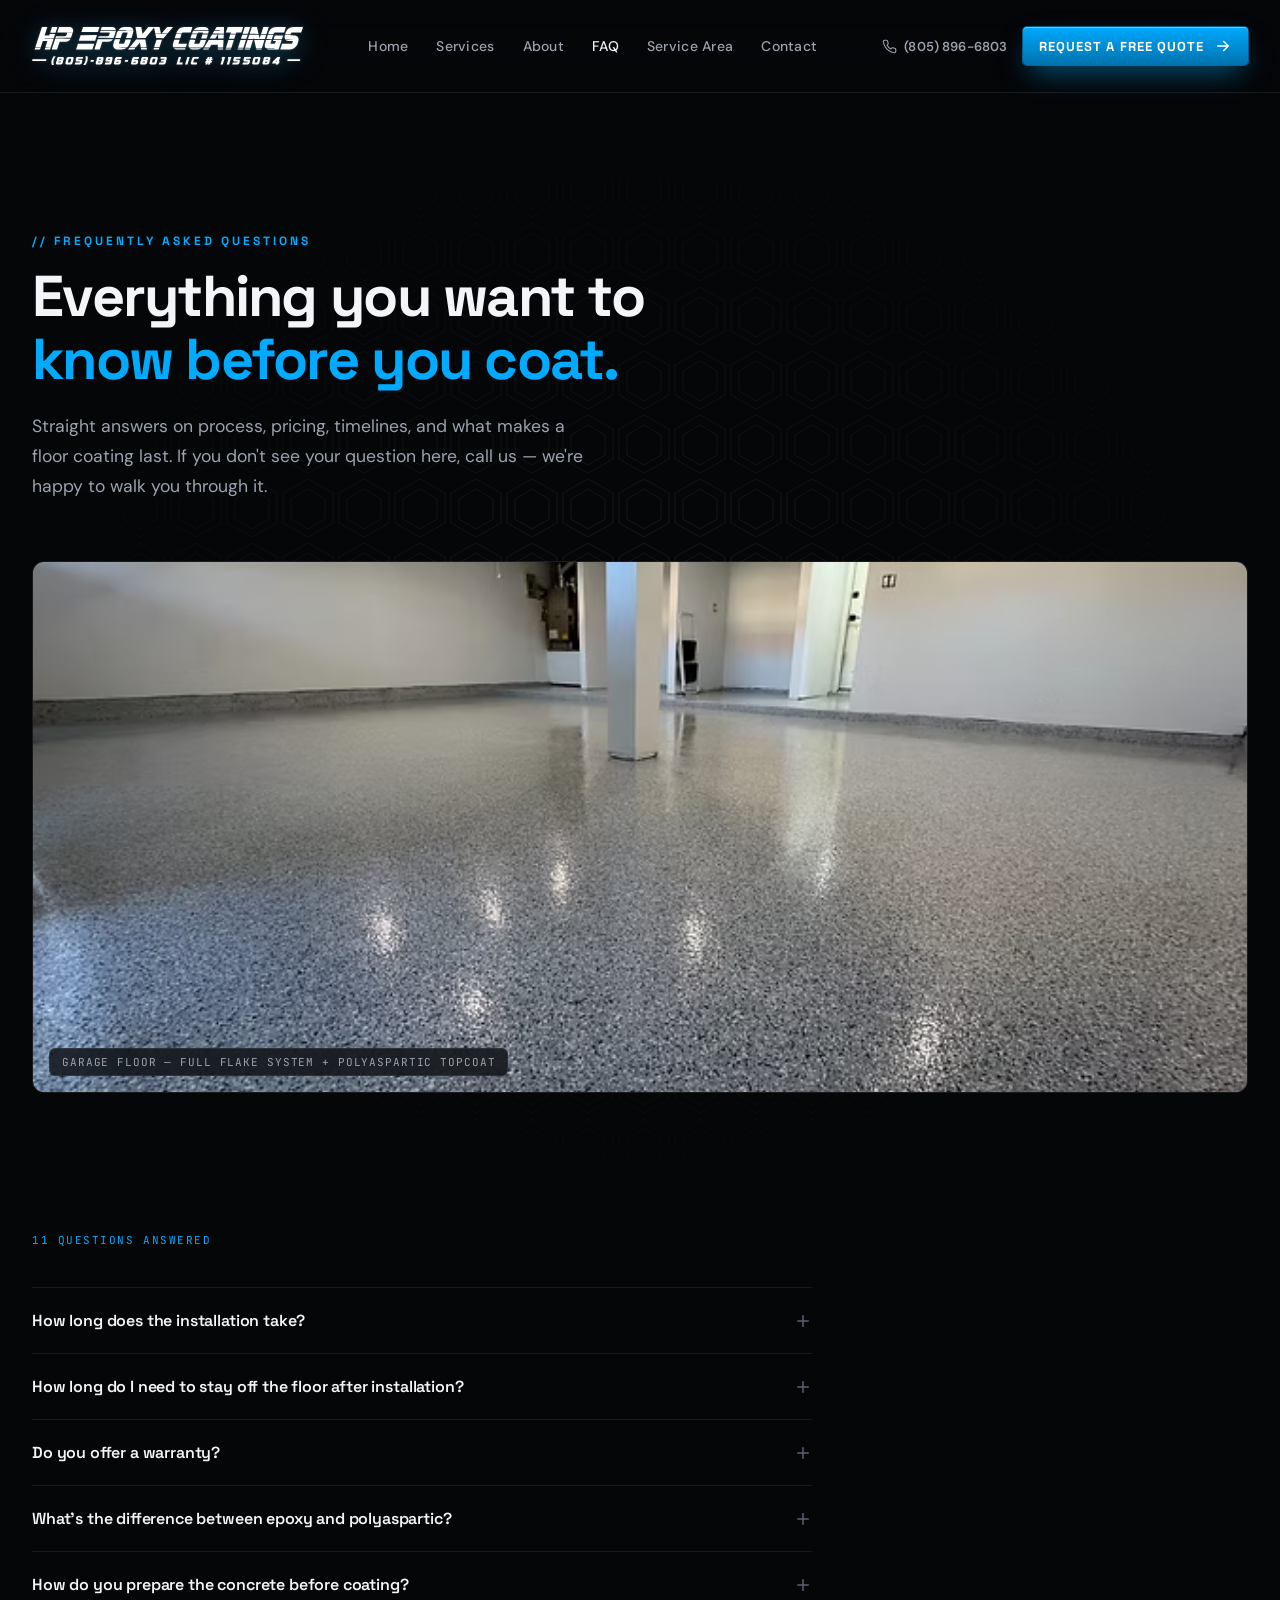
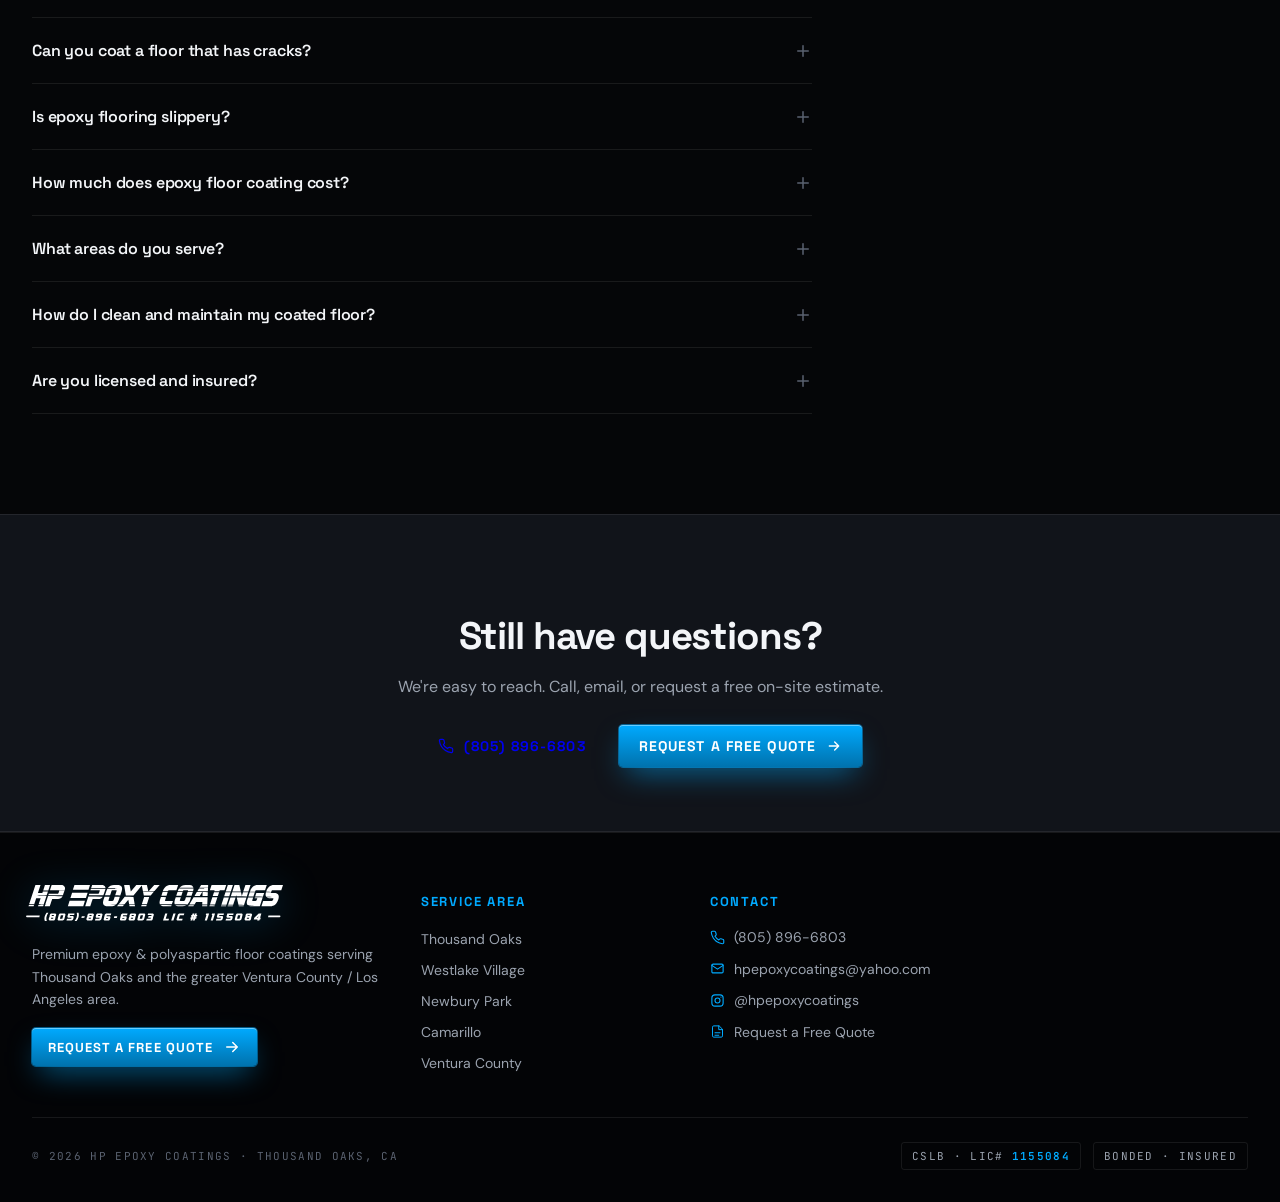
<file: faq.html>
<!DOCTYPE html>
<html lang="en">
<head>
  <meta charset="UTF-8">
  <meta name="viewport" content="width=device-width, initial-scale=1.0">
  <link rel="icon" type="image/png" href="assets/favicon.png">
  <title>FAQ | HP Epoxy Coatings — Thousand Oaks, CA</title>
  <meta name="description" content="Answers to the most common questions about epoxy floor coatings — process, cost, timeline, warranty, and more. Serving Thousand Oaks and Ventura County.">
  <link rel="preconnect" href="https://fonts.googleapis.com">
  <link rel="preconnect" href="https://fonts.gstatic.com" crossorigin>
  <link href="https://fonts.googleapis.com/css2?family=Space+Grotesk:wght@400;500;600;700&family=DM+Sans:opsz,wght@9..40,400;9..40,500;9..40,600;9..40,700&family=JetBrains+Mono:wght@400;500;600&display=swap" rel="stylesheet">
  <link rel="stylesheet" href="style.css">

  <script type="application/ld+json">
  {
    "@context": "https://schema.org",
    "@type": "FAQPage",
    "mainEntity": [
      {
        "@type": "Question",
        "name": "How long does the installation take?",
        "acceptedAnswer": {
          "@type": "Answer",
          "text": "Most residential garage floors are completed in one day. We grind the concrete, apply the base coat and broadcast the flake system, then finish with a polyaspartic topcoat — all in a single visit. Larger commercial floors or multi-car garages may require two days."
        }
      },
      {
        "@type": "Question",
        "name": "How long do I need to stay off the floor after installation?",
        "acceptedAnswer": {
          "@type": "Answer",
          "text": "From grind to fully cured is 4 days. We handle the install and coating process across that window, and by day 4 the floor is ready for foot traffic, vehicles, and normal use."
        }
      },
      {
        "@type": "Question",
        "name": "Do you offer a warranty?",
        "acceptedAnswer": {
          "@type": "Answer",
          "text": "Yes — every HP Epoxy Coatings installation comes with a 5-year written warranty covering peeling, delamination, and defects in materials or workmanship under normal use conditions."
        }
      },
      {
        "@type": "Question",
        "name": "What is the difference between epoxy and polyaspartic?",
        "acceptedAnswer": {
          "@type": "Answer",
          "text": "Epoxy is the foundation layer — it bonds tightly to the concrete and provides a hard, chemical-resistant base. Polyaspartic is a topcoat applied over the epoxy that adds UV stability (won't yellow in sunlight), scratch resistance, and a glossy finish. We use both: epoxy for strength, polyaspartic to protect it long-term."
        }
      },
      {
        "@type": "Question",
        "name": "How do you prepare the concrete before coating?",
        "acceptedAnswer": {
          "@type": "Answer",
          "text": "We use diamond grinding to mechanically profile the concrete surface. This opens up the pores, removes any existing sealers or contaminants, and creates the mechanical bond needed for a coating that won't peel. Proper prep is the most critical step — it's what separates a professional install from a DIY kit that fails in two years."
        }
      },
      {
        "@type": "Question",
        "name": "Can you coat a floor that has cracks?",
        "acceptedAnswer": {
          "@type": "Answer",
          "text": "Yes. Minor cracks and spalling are patched and filled as part of our prep process. Structural cracks — those that are actively moving or growing — require evaluation, but most cosmetic cracks in typical garage floors are fully treatable."
        }
      },
      {
        "@type": "Question",
        "name": "Is epoxy flooring slippery?",
        "acceptedAnswer": {
          "@type": "Answer",
          "text": "A broadcast flake system is not slippery — the texture of the flakes provides natural grip. We can also add an anti-slip aggregate to any finish. A freshly waxed bare epoxy surface can be slick when wet, which is why we always recommend a flake or chip system for garages, shops, and outdoor spaces."
        }
      },
      {
        "@type": "Question",
        "name": "How much does epoxy floor coating cost?",
        "acceptedAnswer": {
          "@type": "Answer",
          "text": "Pricing depends on the floor size, condition, and system chosen. We provide free on-site estimates so there are no surprises. Call (805) 896-6803 or submit the quote form on our website to get a number specific to your project."
        }
      },
      {
        "@type": "Question",
        "name": "What areas do you serve?",
        "acceptedAnswer": {
          "@type": "Answer",
          "text": "We serve Thousand Oaks, Westlake Village, Newbury Park, Camarillo, Ventura, and the greater Ventura County and western Los Angeles area. Not sure if we cover your city? Give us a call and we'll let you know."
        }
      },
      {
        "@type": "Question",
        "name": "How do I clean and maintain my coated floor?",
        "acceptedAnswer": {
          "@type": "Answer",
          "text": "Epoxy and polyaspartic coatings are very low maintenance. Sweep or blow out dust and debris regularly. For deeper cleaning, a mop with warm water and a mild pH-neutral cleaner is all you need. Avoid harsh acids, bleach, or abrasive scrubbers. The coating is resistant to oil, gas, brake fluid, and most household chemicals."
        }
      },
      {
        "@type": "Question",
        "name": "Are you licensed and insured?",
        "acceptedAnswer": {
          "@type": "Answer",
          "text": "Yes. HP Epoxy Coatings is a licensed California contractor (CSLB #1155084), fully bonded and insured. You can verify our license at the California State License Board website."
        }
      }
    ]
  }
  </script>

  <style>
    /* ── FAQ page-specific styles ─────────────────────────────────── */
    .faq-hero {
      padding: 140px 0 80px;
      position: relative;
      overflow: hidden;
    }
    .faq-hero .hex-bg {
      opacity: .4;
    }
    .faq-hero-inner {
      position: relative;
      z-index: 1;
      max-width: 680px;
    }
    .faq-hero h1 {
      font-family: var(--font-display);
      font-size: clamp(2.2rem, 5vw, 3.6rem);
      font-weight: 700;
      letter-spacing: var(--display-tracking);
      line-height: 1.1;
      margin: 16px 0 20px;
    }
    .faq-hero h1 .x { color: var(--accent); }
    .faq-hero p {
      font-size: 1.1rem;
      color: var(--text-dim);
      line-height: 1.7;
      max-width: 560px;
    }

    /* ── Image feature ──────────────────────────────────────────── */
    .faq-img-wrap {
      width: 100%;
      border-radius: 12px;
      overflow: hidden;
      margin: 60px 0;
      position: relative;
      aspect-ratio: 16 / 7;
      border: 1px solid var(--line);
    }
    .faq-img-wrap img {
      width: 100%;
      height: 100%;
      object-fit: cover;
      display: block;
    }
    .faq-img-caption {
      position: absolute;
      bottom: 16px;
      left: 16px;
      background: rgba(5,6,8,.75);
      backdrop-filter: blur(8px);
      border: 1px solid var(--line);
      border-radius: 6px;
      padding: 6px 12px;
      font-family: var(--font-mono);
      font-size: 11px;
      letter-spacing: .08em;
      text-transform: uppercase;
      color: var(--text-dim);
    }

    /* ── FAQ accordion ──────────────────────────────────────────── */
    .faq-section {
      padding: 0 0 100px;
    }
    .faq-section .section-label {
      font-family: var(--font-mono);
      font-size: 11px;
      letter-spacing: .14em;
      text-transform: uppercase;
      color: var(--accent);
      margin-bottom: 40px;
    }
    .faq-list {
      max-width: 780px;
    }
    .faq-item {
      border-bottom: 1px solid var(--line);
    }
    .faq-item:first-child {
      border-top: 1px solid var(--line);
    }
    .faq-q {
      width: 100%;
      background: none;
      border: none;
      padding: 22px 0;
      display: flex;
      align-items: center;
      justify-content: space-between;
      gap: 20px;
      cursor: pointer;
      text-align: left;
      color: var(--text);
      font-family: var(--font-display);
      font-size: 1rem;
      font-weight: 600;
      letter-spacing: -.01em;
      transition: color .2s;
    }
    .faq-q:hover { color: var(--accent); }
    .faq-q svg {
      flex-shrink: 0;
      width: 18px;
      height: 18px;
      stroke: var(--text-faint);
      transition: transform .3s ease, stroke .2s;
    }
    .faq-item.open .faq-q svg {
      transform: rotate(45deg);
      stroke: var(--accent);
    }
    .faq-a {
      display: grid;
      grid-template-rows: 0fr;
      transition: grid-template-rows .3s ease;
    }
    .faq-item.open .faq-a {
      grid-template-rows: 1fr;
    }
    .faq-a-inner {
      overflow: hidden;
    }
    .faq-a-inner p {
      padding-bottom: 22px;
      color: var(--text-dim);
      font-size: .97rem;
      line-height: 1.75;
      max-width: 680px;
    }

    /* ── Bottom CTA strip ───────────────────────────────────────── */
    .faq-cta {
      background: var(--bg-2);
      border-top: 1px solid var(--line);
      border-bottom: 1px solid var(--line);
      padding: 64px 0;
      text-align: center;
    }
    .faq-cta h2 {
      font-family: var(--font-display);
      font-size: clamp(1.6rem, 3.5vw, 2.4rem);
      font-weight: 700;
      letter-spacing: var(--display-tracking);
      margin-bottom: 12px;
    }
    .faq-cta p {
      color: var(--text-dim);
      font-size: 1rem;
      margin-bottom: 28px;
    }
    .faq-cta .cta-row {
      display: flex;
      justify-content: center;
      gap: 12px;
      flex-wrap: wrap;
    }
  </style>
</head>
<body>

<!-- ── Nav ────────────────────────────────────────────────────────── -->
<nav class="nav" id="main-nav">
  <div class="wrap nav-inner">
    <a href="index.html" class="nav-logo">
      <img src="assets/logo-wordmark.svg" alt="HP Epoxy Coatings">
    </a>
    <div class="nav-links">
      <a href="index.html">Home</a>
      <a href="index.html#services">Services</a>
      <a href="index.html#why">About</a>
      <a href="faq.html" class="active">FAQ</a>
      <a href="index.html#area">Service Area</a>
      <a href="index.html#contact">Contact</a>
    </div>
    <div class="nav-cta">
      <a href="tel:8058966803" class="nav-phone-link">
        <svg viewBox="0 0 24 24" fill="none" stroke="currentColor" stroke-width="1.8" stroke-linecap="round" stroke-linejoin="round"><path d="M22 16.9v3a2 2 0 0 1-2.2 2 19.9 19.9 0 0 1-8.6-3.1 19.5 19.5 0 0 1-6-6 19.9 19.9 0 0 1-3.1-8.7A2 2 0 0 1 4.1 2h3a2 2 0 0 1 2 1.7 12.8 12.8 0 0 0 .7 2.8 2 2 0 0 1-.5 2.1L8.1 9.9a16 16 0 0 0 6 6l1.3-1.3a2 2 0 0 1 2.1-.5c.9.3 1.8.5 2.8.7a2 2 0 0 1 1.7 2.1z"/></svg>
        <span>(805) 896-6803</span>
      </a>
      <a href="index.html#quote" class="btn btn-primary nav-desktop-cta" style="padding:10px 16px;font-size:13px;">
        Request a Free Quote
        <svg viewBox="0 0 24 24" fill="none" stroke="currentColor" stroke-width="2" stroke-linecap="round" stroke-linejoin="round"><path d="M5 12h14M13 6l6 6-6 6"/></svg>
      </a>
      <button class="nav-hamburger" id="nav-hamburger" aria-label="Toggle menu" aria-expanded="false">
        <span></span><span></span><span></span>
      </button>
    </div>
  </div>
  <div class="nav-mobile-menu" id="nav-mobile-menu">
    <div class="wrap nmm-inner">
      <a href="index.html" class="nmm-link">Home</a>
      <a href="index.html#services" class="nmm-link">Services</a>
      <a href="index.html#why" class="nmm-link">About</a>
      <a href="faq.html" class="nmm-link active">FAQ</a>
      <a href="index.html#area" class="nmm-link">Service Area</a>
      <a href="index.html#contact" class="nmm-link">Contact</a>
      <a href="index.html#quote" class="btn btn-primary nmm-cta">
        Request a Free Quote
        <svg viewBox="0 0 24 24" fill="none" stroke="currentColor" stroke-width="2" stroke-linecap="round" stroke-linejoin="round"><path d="M5 12h14M13 6l6 6-6 6"/></svg>
      </a>
    </div>
  </div>
</nav>

<!-- ── FAQ Hero ────────────────────────────────────────────────────── -->
<section class="faq-hero">
  <div class="hex-bg" aria-hidden="true"></div>
  <div class="wrap">
    <div class="faq-hero-inner">
      <div class="eyebrow">// Frequently asked questions</div>
      <h1>Everything you want to<br><span class="x">know before you coat.</span></h1>
      <p>Straight answers on process, pricing, timelines, and what makes a floor coating last. If you don't see your question here, call us — we're happy to walk you through it.</p>
    </div>

    <div class="faq-img-wrap">
      <img src="assets/project-garage.avif" alt="Completed flake epoxy garage floor — Thousand Oaks, CA" loading="lazy">
      <span class="faq-img-caption">Garage floor &mdash; full flake system + polyaspartic topcoat</span>
    </div>
  </div>
</section>

<!-- ── FAQ Accordion ───────────────────────────────────────────────── -->
<section class="faq-section">
  <div class="wrap">
    <div class="section-label">11 questions answered</div>
    <div class="faq-list" id="faq-list">

      <div class="faq-item">
        <button class="faq-q" aria-expanded="false">
          How long does the installation take?
          <svg viewBox="0 0 24 24" fill="none" stroke="currentColor" stroke-width="2" stroke-linecap="round" stroke-linejoin="round"><path d="M12 5v14M5 12h14"/></svg>
        </button>
        <div class="faq-a" role="region">
          <div class="faq-a-inner">
            <p>Most residential garage floors are completed in one day. We grind the concrete, apply the base coat, broadcast the flake system, and finish with a polyaspartic topcoat — all in a single visit. Larger commercial floors or multi-car garages may require two days.</p>
          </div>
        </div>
      </div>

      <div class="faq-item">
        <button class="faq-q" aria-expanded="false">
          How long do I need to stay off the floor after installation?
          <svg viewBox="0 0 24 24" fill="none" stroke="currentColor" stroke-width="2" stroke-linecap="round" stroke-linejoin="round"><path d="M12 5v14M5 12h14"/></svg>
        </button>
        <div class="faq-a" role="region">
          <div class="faq-a-inner">
            <p>From grind to fully cured is 4 days. We handle the install and coating process across that window, and by day 4 the floor is ready for foot traffic, vehicles, and normal use.</p>
          </div>
        </div>
      </div>

      <div class="faq-item">
        <button class="faq-q" aria-expanded="false">
          Do you offer a warranty?
          <svg viewBox="0 0 24 24" fill="none" stroke="currentColor" stroke-width="2" stroke-linecap="round" stroke-linejoin="round"><path d="M12 5v14M5 12h14"/></svg>
        </button>
        <div class="faq-a" role="region">
          <div class="faq-a-inner">
            <p>Yes — every HP Epoxy Coatings installation comes with a 5-year written warranty covering peeling, delamination, and defects in materials or workmanship under normal use conditions.</p>
          </div>
        </div>
      </div>

      <div class="faq-item">
        <button class="faq-q" aria-expanded="false">
          What's the difference between epoxy and polyaspartic?
          <svg viewBox="0 0 24 24" fill="none" stroke="currentColor" stroke-width="2" stroke-linecap="round" stroke-linejoin="round"><path d="M12 5v14M5 12h14"/></svg>
        </button>
        <div class="faq-a" role="region">
          <div class="faq-a-inner">
            <p>Epoxy is the foundation — it bonds tightly to the concrete and provides a hard, chemical-resistant base. Polyaspartic is a topcoat applied over the epoxy that adds UV stability (won't yellow in sunlight), scratch resistance, and a long-lasting gloss. We use both: epoxy for strength, polyaspartic to protect it for the long term.</p>
          </div>
        </div>
      </div>

      <div class="faq-item">
        <button class="faq-q" aria-expanded="false">
          How do you prepare the concrete before coating?
          <svg viewBox="0 0 24 24" fill="none" stroke="currentColor" stroke-width="2" stroke-linecap="round" stroke-linejoin="round"><path d="M12 5v14M5 12h14"/></svg>
        </button>
        <div class="faq-a" role="region">
          <div class="faq-a-inner">
            <p>We use diamond grinding to mechanically profile the concrete surface. This opens up the pores, removes existing sealers or contaminants, and creates the mechanical bond needed for a coating that won't peel. Proper prep is the most critical step — it's what separates a professional install from a DIY kit that fails in two years.</p>
          </div>
        </div>
      </div>

      <div class="faq-item">
        <button class="faq-q" aria-expanded="false">
          Can you coat a floor that has cracks?
          <svg viewBox="0 0 24 24" fill="none" stroke="currentColor" stroke-width="2" stroke-linecap="round" stroke-linejoin="round"><path d="M12 5v14M5 12h14"/></svg>
        </button>
        <div class="faq-a" role="region">
          <div class="faq-a-inner">
            <p>Yes. Minor cracks and spalling are patched and filled as part of our prep process. Structural cracks — those that are actively moving or growing — require evaluation, but most cosmetic cracks in typical garage floors are fully treatable.</p>
          </div>
        </div>
      </div>

      <div class="faq-item">
        <button class="faq-q" aria-expanded="false">
          Is epoxy flooring slippery?
          <svg viewBox="0 0 24 24" fill="none" stroke="currentColor" stroke-width="2" stroke-linecap="round" stroke-linejoin="round"><path d="M12 5v14M5 12h14"/></svg>
        </button>
        <div class="faq-a" role="region">
          <div class="faq-a-inner">
            <p>A broadcast flake system is not slippery — the texture of the flakes provides natural grip underfoot. We can also add an anti-slip aggregate to any finish. A smooth, bare epoxy surface can be slick when wet, which is why we recommend a flake or chip system for garages, shops, and outdoor spaces.</p>
          </div>
        </div>
      </div>

      <div class="faq-item">
        <button class="faq-q" aria-expanded="false">
          How much does epoxy floor coating cost?
          <svg viewBox="0 0 24 24" fill="none" stroke="currentColor" stroke-width="2" stroke-linecap="round" stroke-linejoin="round"><path d="M12 5v14M5 12h14"/></svg>
        </button>
        <div class="faq-a" role="region">
          <div class="faq-a-inner">
            <p>Pricing depends on the floor size, current condition, and the system chosen. We provide free on-site estimates so there are no surprises. Call <a href="tel:8058966803" style="color:var(--accent)">(805) 896-6803</a> or submit the quote form on our website to get a number specific to your project.</p>
          </div>
        </div>
      </div>

      <div class="faq-item">
        <button class="faq-q" aria-expanded="false">
          What areas do you serve?
          <svg viewBox="0 0 24 24" fill="none" stroke="currentColor" stroke-width="2" stroke-linecap="round" stroke-linejoin="round"><path d="M12 5v14M5 12h14"/></svg>
        </button>
        <div class="faq-a" role="region">
          <div class="faq-a-inner">
            <p>We serve Thousand Oaks, Westlake Village, Newbury Park, Camarillo, Ventura, and greater Ventura County and the western Los Angeles area. Not sure if we cover your city? Give us a call and we'll let you know.</p>
          </div>
        </div>
      </div>

      <div class="faq-item">
        <button class="faq-q" aria-expanded="false">
          How do I clean and maintain my coated floor?
          <svg viewBox="0 0 24 24" fill="none" stroke="currentColor" stroke-width="2" stroke-linecap="round" stroke-linejoin="round"><path d="M12 5v14M5 12h14"/></svg>
        </button>
        <div class="faq-a" role="region">
          <div class="faq-a-inner">
            <p>Epoxy and polyaspartic coatings are very low maintenance. Sweep or blow out dust and debris regularly. For deeper cleaning, a mop with warm water and a mild pH-neutral cleaner is all you need. Avoid harsh acids, bleach, or abrasive scrubbers. The coating is resistant to oil, gas, brake fluid, and most household chemicals.</p>
          </div>
        </div>
      </div>

      <div class="faq-item">
        <button class="faq-q" aria-expanded="false">
          Are you licensed and insured?
          <svg viewBox="0 0 24 24" fill="none" stroke="currentColor" stroke-width="2" stroke-linecap="round" stroke-linejoin="round"><path d="M12 5v14M5 12h14"/></svg>
        </button>
        <div class="faq-a" role="region">
          <div class="faq-a-inner">
            <p>Yes. HP Epoxy Coatings is a licensed California contractor (CSLB #1155084), fully bonded and insured. You can verify our license at the California State License Board website.</p>
          </div>
        </div>
      </div>

    </div>
  </div>
</section>

<!-- ── CTA ─────────────────────────────────────────────────────────── -->
<section class="faq-cta">
  <div class="wrap">
    <h2>Still have questions?</h2>
    <p>We're easy to reach. Call, email, or request a free on-site estimate.</p>
    <div class="cta-row">
      <a href="tel:8058966803" class="btn btn-secondary" style="padding:12px 20px;">
        <svg viewBox="0 0 24 24" fill="none" stroke="currentColor" stroke-width="1.8" stroke-linecap="round" stroke-linejoin="round" style="width:16px;height:16px;"><path d="M22 16.9v3a2 2 0 0 1-2.2 2 19.9 19.9 0 0 1-8.6-3.1 19.5 19.5 0 0 1-6-6 19.9 19.9 0 0 1-3.1-8.7A2 2 0 0 1 4.1 2h3a2 2 0 0 1 2 1.7 12.8 12.8 0 0 0 .7 2.8 2 2 0 0 1-.5 2.1L8.1 9.9a16 16 0 0 0 6 6l1.3-1.3a2 2 0 0 1 2.1-.5c.9.3 1.8.5 2.8.7a2 2 0 0 1 1.7 2.1z"/></svg>
        (805) 896-6803
      </a>
      <a href="index.html#quote" class="btn btn-primary" style="padding:12px 20px;">
        Request a Free Quote
        <svg viewBox="0 0 24 24" fill="none" stroke="currentColor" stroke-width="2" stroke-linecap="round" stroke-linejoin="round" style="width:16px;height:16px;"><path d="M5 12h14M13 6l6 6-6 6"/></svg>
      </a>
    </div>
  </div>
</section>

<!-- ── Footer ─────────────────────────────────────────────────────── -->
<footer id="contact" class="footer">
  <div class="wrap">
    <div class="footer-grid">
      <div class="footer-brand">
        <img src="assets/logo-wordmark.svg" alt="HP Epoxy Coatings">
        <p>Premium epoxy &amp; polyaspartic floor coatings serving Thousand Oaks and the greater Ventura County / Los Angeles area.</p>
        <a href="index.html#quote" class="btn btn-primary" style="padding:10px 16px;font-size:13px;">
          Request a Free Quote
          <svg viewBox="0 0 24 24" fill="none" stroke="currentColor" stroke-width="2" stroke-linecap="round" stroke-linejoin="round"><path d="M5 12h14M13 6l6 6-6 6"/></svg>
        </a>
      </div>
      <div class="footer-col" id="area">
        <h4>Service Area</h4>
        <ul>
          <li><a href="#">Thousand Oaks</a></li>
          <li><a href="#">Westlake Village</a></li>
          <li><a href="#">Newbury Park</a></li>
          <li><a href="#">Camarillo</a></li>
          <li><a href="#">Ventura County</a></li>
        </ul>
      </div>
      <div class="footer-col">
        <h4>Contact</h4>
        <ul class="footer-contact">
          <li>
            <a href="tel:8058966803">
              <svg viewBox="0 0 24 24" fill="none" stroke="currentColor" stroke-width="1.8" stroke-linecap="round" stroke-linejoin="round"><path d="M22 16.9v3a2 2 0 0 1-2.2 2 19.9 19.9 0 0 1-8.6-3.1 19.5 19.5 0 0 1-6-6 19.9 19.9 0 0 1-3.1-8.7A2 2 0 0 1 4.1 2h3a2 2 0 0 1 2 1.7 12.8 12.8 0 0 0 .7 2.8 2 2 0 0 1-.5 2.1L8.1 9.9a16 16 0 0 0 6 6l1.3-1.3a2 2 0 0 1 2.1-.5c.9.3 1.8.5 2.8.7a2 2 0 0 1 1.7 2.1z"/></svg>
              (805) 896-6803
            </a>
          </li>
          <li>
            <a href="mailto:hpepoxycoatings@yahoo.com">
              <svg viewBox="0 0 24 24" fill="none" stroke="currentColor" stroke-width="1.8" stroke-linecap="round" stroke-linejoin="round"><rect x="3" y="5" width="18" height="14" rx="2"/><path d="M3 7l9 6 9-6"/></svg>
              hpepoxycoatings@yahoo.com
            </a>
          </li>
          <li>
            <a href="https://instagram.com/hpepoxycoatings" target="_blank" rel="noopener noreferrer">
              <svg viewBox="0 0 24 24" fill="none" stroke="currentColor" stroke-width="1.8" stroke-linecap="round" stroke-linejoin="round"><rect x="3" y="3" width="18" height="18" rx="5"/><circle cx="12" cy="12" r="4"/><circle cx="17.5" cy="6.5" r="1" fill="currentColor" stroke="none"/></svg>
              @hpepoxycoatings
            </a>
          </li>
          <li>
            <a href="index.html#quote">
              <svg viewBox="0 0 24 24" fill="none" stroke="currentColor" stroke-width="1.6" stroke-linecap="round" stroke-linejoin="round"><path d="M14 3H6a2 2 0 0 0-2 2v14a2 2 0 0 0 2 2h12a2 2 0 0 0 2-2V9z"/><path d="M14 3v6h6"/><path d="M8 14h8M8 18h6"/></svg>
              Request a Free Quote
            </a>
          </li>
        </ul>
      </div>
    </div>
    <div class="footer-bot">
      <div>&copy; 2026 HP Epoxy Coatings &middot; Thousand Oaks, CA</div>
      <div style="display:flex;gap:12px;flex-wrap:wrap;">
        <span class="lic">CSLB &middot; LIC# <b>1155084</b></span>
        <span class="lic">BONDED &middot; INSURED</span>
      </div>
    </div>
  </div>
</footer>

<script>
  var mainNav = document.getElementById('main-nav');
  var hamburger = document.getElementById('nav-hamburger');
  hamburger.addEventListener('click', function() {
    var open = mainNav.classList.toggle('nav--open');
    hamburger.setAttribute('aria-expanded', open);
  });
  document.addEventListener('click', function(e) {
    if (!mainNav.contains(e.target)) mainNav.classList.remove('nav--open');
  });

  var faqItems = document.querySelectorAll('.faq-item');
  faqItems.forEach(function(item) {
    var btn = item.querySelector('.faq-q');
    btn.addEventListener('click', function() {
      var isOpen = item.classList.contains('open');
      faqItems.forEach(function(i) {
        i.classList.remove('open');
        i.querySelector('.faq-q').setAttribute('aria-expanded', 'false');
      });
      if (!isOpen) {
        item.classList.add('open');
        btn.setAttribute('aria-expanded', 'true');
      }
    });
  });
</script>

</body>
</html>
</file>
<file: style.css>
/* HP Epoxy Coatings — homepage styles */

:root {
  --bg-0: #050608;
  --bg-1: #0a0c10;
  --bg-2: #11141a;
  --bg-3: #181c24;
  --line: rgba(255,255,255,.08);
  --line-strong: rgba(255,255,255,.14);
  --text: #f3f5f8;
  --text-dim: #9ba3af;
  --text-faint: #5a6270;

  --accent: #00aaff;
  --accent-rgb: 0,170,255;
  --accent-2: #c0c0c0;
  --gold: #d4af37;

  --shadow-glow: 0 0 0 1px rgba(var(--accent-rgb),.25), 0 18px 50px -10px rgba(var(--accent-rgb),.35);
  --shadow-lg: 0 30px 80px -20px rgba(0,0,0,.7), 0 10px 30px -10px rgba(0,0,0,.6);

  /* Default pairing: Modern Tech (Space Grotesk / DM Sans) */
  --font-display: "Space Grotesk", system-ui, sans-serif;
  --font-body: "DM Sans", system-ui, sans-serif;
  --font-mono: "JetBrains Mono", ui-monospace, monospace;
  --display-italic: normal;
  --display-tracking: -.03em;
}

/* ───── Typography pairings ───── */
[data-typography="modern"] {
  --font-display: "Space Grotesk", system-ui, sans-serif;
  --font-body: "DM Sans", system-ui, sans-serif;
  --display-italic: normal;
  --display-tracking: -.03em;
}
[data-typography="industrial"] {
  --font-display: "Barlow Semi Condensed", "Barlow Condensed", "Oswald", system-ui, sans-serif;
  --font-body: "Manrope", "Inter", system-ui, -apple-system, sans-serif;
  --display-italic: italic;
  --display-tracking: -.01em;
}
[data-typography="heavy"] {
  --font-display: "Anton", "Oswald", system-ui, sans-serif;
  --font-body: "IBM Plex Sans", system-ui, sans-serif;
  --display-italic: normal;
  --display-tracking: 0;
}
[data-typography="editorial"] {
  --font-display: "Bricolage Grotesque", system-ui, sans-serif;
  --font-body: "Newsreader", Georgia, serif;
  --display-italic: normal;
  --display-tracking: -.025em;
}

/* ───── Light theme ───── */
[data-theme="light"] {
  --bg-0: #f4f5f8;
  --bg-1: #ffffff;
  --bg-2: #fbfcfd;
  --bg-3: #eef1f5;
  --line: rgba(10,12,16,.08);
  --line-strong: rgba(10,12,16,.16);
  --text: #0a0c10;
  --text-dim: #4e5663;
  --text-faint: #8a92a0;
  --shadow-lg: 0 30px 80px -20px rgba(15,23,42,.18), 0 10px 30px -10px rgba(15,23,42,.12);
}
[data-theme="light"] body { background: var(--bg-0); }
[data-theme="light"] .nav {
  background: linear-gradient(180deg, rgba(255,255,255,.95), rgba(255,255,255,.78));
  border-bottom-color: var(--line);
}
[data-theme="light"] .hero-visual .floor,
[data-theme="light"] .ba-slider {
  /* keep the metallic floor render dark — it's a physical surface, not chrome */
  background:
    radial-gradient(ellipse 80% 60% at 50% 35%, rgba(var(--accent-rgb),.35), transparent 60%),
    radial-gradient(circle at 30% 20%, rgba(255,255,255,.08), transparent 40%),
    linear-gradient(180deg, #0e1219 0%, #050608 100%);
}
[data-theme="light"] .hero h1 .chrome {
  background: linear-gradient(180deg, #2a2f38 0%, #828995 45%, #2a2f38 55%, #585f6c 100%);
  -webkit-background-clip: text;
  background-clip: text;
  color: transparent;
  -webkit-text-stroke: 0;
}
[data-theme="light"] .service-card {
  background: linear-gradient(180deg, #ffffff 0%, #f7f9fc 100%);
}
[data-theme="light"] .service-card::before {
  background: linear-gradient(135deg, rgba(10,12,16,.12), transparent 40%, transparent 60%, rgba(10,12,16,.06));
}
[data-theme="light"] .stats {
  background: linear-gradient(180deg, #f7f9fc, #eef1f5);
}
[data-theme="light"] .stat {
  background: linear-gradient(90deg, rgba(var(--accent-rgb),.08), transparent 60%);
}
[data-theme="light"] .testimonials {
  background:
    radial-gradient(ellipse at top, rgba(var(--accent-rgb),.08), transparent 60%),
    var(--bg-0);
}
[data-theme="light"] .test-card {
  background: linear-gradient(180deg, #ffffff, #f7f9fc);
}
[data-theme="light"] .btn-ghost { color: var(--text); border-color: var(--line-strong); }
[data-theme="light"] .btn-ghost:hover { background: rgba(10,12,16,.04); }
[data-theme="light"] .nav-phone { color: var(--text); }
[data-theme="light"] .ticker {
  background: #ffffff;
  border-color: var(--line);
}
[data-theme="light"] .ticker-track span:not(.dot) { color: rgba(10,12,16,.85); }
[data-theme="light"] .ticker-track .chrome {
  background: linear-gradient(180deg, #2a2f38 0%, #828995 45%, #2a2f38 55%, #585f6c 100%);
  -webkit-background-clip: text;
  background-clip: text;
  color: transparent;
}
[data-theme="light"] .hex-bg {
  filter: invert(1);
  opacity: .35;
}
[data-theme="light"] .hex-bg.tile { opacity: .12; }
[data-theme="light"] .footer {
  background: #0a0c10;
  /* keep footer dark for contrast — design anchor */
}
[data-theme="light"] .cta-banner {
  /* keep CTA dark for impact */
}
[data-theme="light"] .nav-logo img {
  /* keep logo colors as-is in both themes */
  filter: drop-shadow(0 4px 14px rgba(var(--accent-rgb), .35)) drop-shadow(0 0 1px rgba(255,255,255,.2));
}
[data-theme="light"] .nav-logo:hover img {
  filter: drop-shadow(0 6px 22px rgba(var(--accent-rgb), .55)) drop-shadow(0 0 2px rgba(255,255,255,.3));
}
[data-theme="light"] .hero::before {
  background: radial-gradient(ellipse at center, rgba(var(--accent-rgb),.18), transparent 60%);
}

* { box-sizing: border-box; }

html, body {
  margin: 0;
  background: var(--bg-0);
  color: var(--text);
  font-family: var(--font-body);
  -webkit-font-smoothing: antialiased;
  text-rendering: optimizeLegibility;
}

body {
  overflow-x: hidden;
  position: relative;
}

/* Global hex pattern bg */
.hex-bg {
  position: absolute;
  inset: 0;
  pointer-events: none;
  opacity: .25;
  background-image: url("data:image/svg+xml;utf8,<svg xmlns='http://www.w3.org/2000/svg' width='56' height='64' viewBox='0 0 56 64'><g fill='none' stroke='%23ffffff' stroke-width='.6' opacity='.35'><polygon points='28,2 53,16 53,46 28,60 3,46 3,16'/><polygon points='28,12 45,22 45,42 28,52 11,42 11,22'/></g></svg>");
  background-size: 56px 64px;
  mask-image: radial-gradient(ellipse at center, black 0%, transparent 75%);
  -webkit-mask-image: radial-gradient(ellipse at center, black 0%, transparent 75%);
}

.hex-bg.tile {
  mask-image: none;
  -webkit-mask-image: none;
  opacity: .08;
}

/* Carbon weave */
.carbon-bg {
  position: absolute;
  inset: 0;
  pointer-events: none;
  background:
    repeating-linear-gradient(45deg, rgba(255,255,255,.012) 0 2px, transparent 2px 4px),
    repeating-linear-gradient(-45deg, rgba(255,255,255,.012) 0 2px, transparent 2px 4px);
  mix-blend-mode: screen;
}

/* Typography */
.display {
  font-family: var(--font-display);
  font-style: var(--display-italic, italic);
  font-weight: 900;
  letter-spacing: -.01em;
  line-height: .92;
  text-transform: uppercase;
}

.eyebrow {
  font-family: var(--font-display);
  font-weight: 700;
  font-style: var(--display-italic, italic);
  text-transform: uppercase;
  letter-spacing: .25em;
  font-size: 12px;
  color: var(--accent);
}

.mono {
  font-family: var(--font-mono);
  letter-spacing: .02em;
}

/* Layout */
.wrap {
  max-width: 1320px;
  margin: 0 auto;
  padding: 0 32px;
  position: relative;
}

/* Nav */
.nav {
  position: sticky;
  top: 0;
  z-index: 50;
  backdrop-filter: blur(18px) saturate(140%);
  -webkit-backdrop-filter: blur(18px) saturate(140%);
  background: linear-gradient(180deg, rgba(5,6,8,.92), rgba(5,6,8,.65));
  border-bottom: 1px solid var(--line);
}
.nav-inner {
  display: flex;
  align-items: center;
  justify-content: space-between;
  height: 92px;
  gap: 24px;
}
.nav-logo { display: flex; align-items: center; gap: 12px; }
.nav-logo img {
  height: 38px;
  width: auto;
  display: block;
  filter: drop-shadow(0 4px 14px rgba(var(--accent-rgb), .35)) drop-shadow(0 0 1px rgba(255,255,255,.2));
  transition: filter .3s, transform .3s;
}
.nav-logo:hover img {
  filter: drop-shadow(0 6px 22px rgba(var(--accent-rgb), .55)) drop-shadow(0 0 2px rgba(255,255,255,.3));
  transform: translateY(-1px);
}
/* Hamburger */
.nav-hamburger {
  display: none;
  flex-direction: column;
  justify-content: center;
  gap: 5px;
  width: 40px;
  height: 40px;
  padding: 8px;
  background: none;
  border: none;
  border-radius: 6px;
  cursor: pointer;
  transition: background .2s;
}
.nav-hamburger:hover { background: rgba(255,255,255,.08); }
.nav-hamburger span {
  display: block;
  width: 100%;
  height: 2px;
  background: #fff;
  border-radius: 2px;
  transition: transform .25s, opacity .2s;
  transform-origin: center;
}
.nav--open .nav-hamburger span:nth-child(1) { transform: translateY(7px) rotate(45deg); }
.nav--open .nav-hamburger span:nth-child(2) { opacity: 0; transform: scaleX(0); }
.nav--open .nav-hamburger span:nth-child(3) { transform: translateY(-7px) rotate(-45deg); }

/* Mobile menu drawer */
.nav-mobile-menu {
  display: none;
  overflow: hidden;
  max-height: 0;
  transition: max-height .3s ease;
  border-top: 1px solid var(--line);
}
.nav--open .nav-mobile-menu { max-height: 480px; }
.nmm-inner {
  display: flex;
  flex-direction: column;
  padding-top: 8px;
  padding-bottom: 24px;
}
.nmm-link {
  display: block;
  padding: 14px 0;
  color: var(--text-dim);
  text-decoration: none;
  font-size: 16px;
  font-weight: 500;
  border-bottom: 1px solid var(--line);
  transition: color .2s;
}
.nmm-link.active, .nmm-link:hover { color: var(--text); }
.nmm-soon {
  display: block;
  padding: 14px 0;
  color: var(--text-faint);
  font-size: 16px;
  font-weight: 500;
  border-bottom: 1px solid var(--line);
}
.nmm-soon em {
  font-style: normal;
  font-size: 10px;
  letter-spacing: .05em;
  text-transform: uppercase;
  color: var(--accent);
  margin-left: 8px;
  opacity: .8;
}
.nmm-cta {
  margin-top: 20px;
  width: 100%;
  justify-content: center;
}

.nav-links { display: flex; gap: 28px; }
.nav-links a {
  color: var(--text-dim);
  text-decoration: none;
  font-weight: 500;
  font-size: 14px;
  letter-spacing: .02em;
  transition: color .2s;
}
.nav-links a:hover { color: var(--text); }
.nav-cta {
  display: flex;
  align-items: center;
  gap: 16px;
}
.nav-phone {
  display: flex;
  align-items: center;
  gap: 8px;
  color: var(--text);
  text-decoration: none;
  font-family: var(--font-display);
  font-weight: 700;
  font-style: var(--display-italic, italic);
  font-size: 17px;
  letter-spacing: .02em;
}
.nav-phone .dot {
  width: 8px; height: 8px; border-radius: 50%;
  background: var(--accent);
  box-shadow: 0 0 12px var(--accent);
  animation: pulse 1.8s ease-in-out infinite;
}
@keyframes pulse {
  0%, 100% { opacity: 1; transform: scale(1); }
  50% { opacity: .55; transform: scale(.75); }
}

/* Buttons */
.btn {
  display: inline-flex;
  align-items: center;
  gap: 10px;
  padding: 14px 22px;
  font-family: var(--font-display);
  font-weight: 700;
  font-style: var(--display-italic, italic);
  text-transform: uppercase;
  letter-spacing: .08em;
  font-size: 14px;
  border-radius: 4px;
  text-decoration: none;
  border: none;
  cursor: pointer;
  white-space: nowrap;
  transition: transform .2s, box-shadow .25s, background .2s;
  position: relative;
  overflow: hidden;
}
.btn svg { width: 18px; height: 18px; flex: none; }
.btn-primary {
  background: linear-gradient(180deg, var(--accent), color-mix(in oklab, var(--accent), black 25%));
  color: #fff;
  box-shadow: 0 1px 0 rgba(255,255,255,.4) inset, 0 0 0 1px rgba(var(--accent-rgb),.5), 0 12px 30px -8px rgba(var(--accent-rgb),.6);
}
.btn-primary:hover {
  transform: translateY(-2px);
  box-shadow: 0 1px 0 rgba(255,255,255,.5) inset, 0 0 0 1px rgba(var(--accent-rgb),.7), 0 18px 40px -8px rgba(var(--accent-rgb),.8);
}
.btn-primary::after {
  content: "";
  position: absolute;
  inset: 0;
  background: linear-gradient(120deg, transparent 30%, rgba(255,255,255,.4) 50%, transparent 70%);
  transform: translateX(-100%);
  transition: transform .6s;
}
.btn-primary:hover::after { transform: translateX(100%); }

.btn-ghost {
  background: transparent;
  color: var(--text);
  border: 1px solid var(--line-strong);
}
.btn-ghost:hover {
  background: rgba(255,255,255,.04);
  border-color: var(--accent);
  color: var(--accent);
}

.btn-arrow {
  font-style: normal;
  font-weight: 800;
  font-size: 16px;
  line-height: 1;
}

/* Hero */
.hero {
  position: relative;
  padding: 80px 0 120px;
  overflow: hidden;
  isolation: isolate;
}
.hero::before {
  content: "";
  position: absolute;
  top: -10%; left: 50%;
  transform: translateX(-50%);
  width: 1200px; height: 800px;
  background: radial-gradient(ellipse at center, rgba(var(--accent-rgb),.28), transparent 60%);
  pointer-events: none;
  z-index: -1;
}
.hero-grid {
  display: grid;
  grid-template-columns: 1.15fr .85fr;
  gap: 60px;
  align-items: center;
}
.hero h1 {
  font-family: var(--font-display);
  font-style: var(--display-italic, italic);
  font-weight: 900;
  text-transform: uppercase;
  font-size: clamp(56px, 7vw, 104px);
  line-height: .9;
  margin: 0;
  letter-spacing: -.015em;
}
.hero h1 .accent {
  background: linear-gradient(180deg, var(--accent), color-mix(in oklab, var(--accent), white 30%));
  -webkit-background-clip: text;
  background-clip: text;
  color: transparent;
  filter: drop-shadow(0 0 24px rgba(var(--accent-rgb),.35));
}
.hero h1 .chrome {
  background: linear-gradient(180deg, #fff 0%, #c0c0c0 45%, #5a5f68 55%, #fff 100%);
  -webkit-background-clip: text;
  background-clip: text;
  color: transparent;
  -webkit-text-stroke: 1px rgba(255,255,255,.15);
}
.hero-sub {
  margin: 28px 0 36px;
  font-size: 18px;
  line-height: 1.55;
  color: var(--text-dim);
  max-width: 540px;
}
.hero-cta-row {
  display: flex;
  gap: 14px;
  align-items: center;
  flex-wrap: wrap;
}
.hero-meta {
  display: flex;
  align-items: center;
  gap: 28px;
  margin-top: 48px;
  padding-top: 32px;
  border-top: 1px solid var(--line);
  flex-wrap: wrap;
}
.hero-meta .item { display: flex; flex-direction: column; gap: 4px; }
.hero-meta .item .k {
  font-family: var(--font-mono);
  font-size: 10px;
  text-transform: uppercase;
  letter-spacing: .18em;
  color: var(--text-faint);
}
.hero-meta .item .v {
  font-family: var(--font-display);
  font-style: var(--display-italic, italic);
  font-weight: 800;
  font-size: 20px;
  letter-spacing: .01em;
}

/* Hero visual */
.hero-visual {
  position: relative;
  height: 520px;
  display: flex;
  align-items: center;
  justify-content: center;
}
.hero-visual .floor {
  position: absolute;
  inset: 0;
  border-radius: 18px;
  overflow: hidden;
  background: #050608;
  border: 1px solid var(--line-strong);
  box-shadow: var(--shadow-lg);
  isolation: isolate;
}
.hero-visual .floor-video {
  position: absolute;
  inset: 0;
  width: 100%;
  height: 100%;
  object-fit: cover;
  z-index: 0;
}
.hero-visual .floor-yt {
  position: absolute;
  inset: 0;
  z-index: 0;
  overflow: hidden;
  /* center & oversize the iframe so a 9:16 short COVERS the container instead of letterboxing */
}
.hero-visual .floor-iframe {
  position: absolute;
  top: 50%;
  left: 50%;
  /* size iframe to cover: width = height * 9/16 so the video portion fills vertically and overflows horizontally as needed.
     We use max() to ensure it never undersizes. The container is roughly portrait-ish (~460×520 desktop). */
  width: max(100%, calc(100% * 16 / 9));
  height: max(100%, calc(100% * 16 / 9));
  transform: translate(-50%, -50%);
  pointer-events: none;
  border: 0;
}
.hero-visual .floor-vignette {
  position: absolute;
  inset: 0;
  z-index: 1;
  pointer-events: none;
  background:
    radial-gradient(ellipse 90% 70% at 50% 50%, transparent 30%, rgba(0,0,0,.55) 100%),
    linear-gradient(180deg, rgba(0,0,0,.15) 0%, transparent 25%, transparent 70%, rgba(var(--accent-rgb),.18) 100%);
  mix-blend-mode: multiply;
}
.hero-visual .floor-vignette::after {
  content: "";
  position: absolute;
  inset: 0;
  background: linear-gradient(135deg, rgba(var(--accent-rgb),.18), transparent 35%);
  mix-blend-mode: screen;
}
.hero-visual .badge {
  position: absolute;
  z-index: 2;
  background: rgba(10,12,16,.85);
  backdrop-filter: blur(12px);
  border: 1px solid rgba(255,255,255,.14);
  border-radius: 10px;
  padding: 12px 14px;
  display: flex;
  align-items: center;
  gap: 10px;
  font-size: 12px;
  letter-spacing: .04em;
  box-shadow: var(--shadow-lg);
  color: #f3f5f8;
}
.hero-visual .badge .badge-k {
  font-family: var(--font-mono);
  font-size: 10px;
  letter-spacing: .14em;
  color: rgba(255,255,255,.5);
}
.hero-visual .badge .badge-v {
  font-family: var(--font-display);
  font-style: var(--display-italic, italic);
  font-weight: 800;
  font-size: 14px;
  letter-spacing: .04em;
  color: #f3f5f8;
}
.hero-visual .badge .icon {
  width: 28px; height: 28px;
  border-radius: 6px;
  display: grid; place-items: center;
  background: linear-gradient(180deg, rgba(var(--accent-rgb),.3), rgba(var(--accent-rgb),.05));
  border: 1px solid rgba(var(--accent-rgb),.4);
  color: var(--accent);
  font-family: var(--font-display);
  font-weight: 800;
  font-style: var(--display-italic, italic);
}
.hero-visual .badge.b1 { top: 30px; left: -16px; }
.hero-visual .badge.b2 { bottom: 60px; right: -20px; }
.hero-visual .badge.b3 { top: 50%; right: 30px; transform: translateY(-50%); }

.hero-visual .scan {
  position: absolute;
  inset: 18px;
  z-index: 2;
  border-radius: 12px;
  pointer-events: none;
  background: linear-gradient(180deg, transparent 30%, rgba(var(--accent-rgb),.18) 50%, transparent 70%);
  background-size: 100% 300%;
  animation: scan 4.5s ease-in-out infinite;
  mix-blend-mode: screen;
}
@keyframes scan {
  0%, 100% { background-position: 0 100%; }
  50% { background-position: 0 0; }
}

/* Section */
.section {
  position: relative;
  padding: 120px 0;
  overflow: hidden;
}
.section-head {
  display: flex;
  justify-content: space-between;
  align-items: flex-end;
  gap: 40px;
  margin-bottom: 56px;
  flex-wrap: wrap;
}
.section-head h2 {
  font-family: var(--font-display);
  font-style: var(--display-italic, italic);
  font-weight: 900;
  text-transform: uppercase;
  font-size: clamp(40px, 5vw, 64px);
  line-height: .95;
  margin: 12px 0 0;
  max-width: 720px;
}
.section-head p {
  max-width: 380px;
  color: var(--text-dim);
  font-size: 16px;
  line-height: 1.55;
  margin: 0;
}

/* Services */
.services-grid {
  display: grid;
  grid-template-columns: repeat(3, 1fr);
  gap: 20px;
}
.service-card {
  position: relative;
  padding: 32px 28px;
  background: linear-gradient(180deg, var(--bg-2) 0%, var(--bg-1) 100%);
  border: 1px solid var(--line);
  border-radius: 12px;
  overflow: hidden;
  cursor: pointer;
  transition: transform .3s, border-color .3s, box-shadow .3s;
  isolation: isolate;
}
.service-card::before {
  content: "";
  position: absolute;
  inset: -1px;
  border-radius: 12px;
  padding: 1px;
  background: linear-gradient(135deg, rgba(192,192,192,.4), transparent 40%, transparent 60%, rgba(192,192,192,.2));
  -webkit-mask: linear-gradient(#000 0 0) content-box, linear-gradient(#000 0 0);
  -webkit-mask-composite: xor;
  mask-composite: exclude;
  pointer-events: none;
  opacity: .5;
  transition: opacity .3s;
}
.service-card::after {
  content: "";
  position: absolute;
  top: 0; right: 0;
  width: 120px; height: 120px;
  background: radial-gradient(circle at top right, rgba(var(--accent-rgb),.25), transparent 60%);
  opacity: 0;
  transition: opacity .35s;
  pointer-events: none;
}
.service-card:hover {
  transform: translateY(-4px);
  border-color: rgba(var(--accent-rgb),.4);
  box-shadow: 0 18px 50px -10px rgba(var(--accent-rgb),.25);
}
.service-card:hover::before { opacity: 1; }
.service-card:hover::after { opacity: 1; }

.service-num {
  font-family: var(--font-mono);
  font-size: 11px;
  letter-spacing: .2em;
  color: var(--text-faint);
  margin-bottom: 26px;
}
.service-icon {
  width: 56px; height: 64px;
  position: relative;
  margin-bottom: 24px;
  display: grid;
  place-items: center;
}
.service-icon .hex {
  position: absolute;
  inset: 0;
  background: linear-gradient(180deg, rgba(var(--accent-rgb),.25), rgba(var(--accent-rgb),.05));
  clip-path: polygon(50% 0%, 100% 25%, 100% 75%, 50% 100%, 0% 75%, 0% 25%);
  border: 0;
}
.service-icon .hex-outline {
  position: absolute;
  inset: 0;
  clip-path: polygon(50% 0%, 100% 25%, 100% 75%, 50% 100%, 0% 75%, 0% 25%);
  background: rgba(var(--accent-rgb),.6);
  -webkit-mask:
    polygon(50% 0%, 100% 25%, 100% 75%, 50% 100%, 0% 75%, 0% 25%) center / 100% 100%,
    polygon(50% 4%, 96% 27%, 96% 73%, 50% 96%, 4% 73%, 4% 27%) center / 100% 100%;
  -webkit-mask-composite: xor;
}
.service-icon svg {
  position: relative;
  z-index: 1;
  width: 26px;
  height: 26px;
  color: var(--accent);
}
.service-card h3 {
  font-family: var(--font-display);
  font-style: var(--display-italic, italic);
  font-weight: 800;
  text-transform: uppercase;
  font-size: 22px;
  margin: 0 0 12px;
  letter-spacing: .005em;
}
.service-card p {
  color: var(--text-dim);
  font-size: 14px;
  line-height: 1.55;
  margin: 0 0 18px;
}
.service-card .specs {
  display: flex;
  gap: 12px;
  flex-wrap: wrap;
  border-top: 1px dashed var(--line);
  padding-top: 16px;
}
.service-card .specs .spec {
  font-family: var(--font-mono);
  font-size: 10px;
  letter-spacing: .12em;
  text-transform: uppercase;
  color: var(--text-faint);
}
.service-card .specs .spec b {
  color: var(--text);
  font-weight: 600;
  letter-spacing: .04em;
}

/* Stats / Why */
.stats {
  position: relative;
  background:
    linear-gradient(180deg, var(--bg-1), var(--bg-0));
  border-top: 1px solid var(--line);
  border-bottom: 1px solid var(--line);
}
.stats-row {
  display: grid;
  grid-template-columns: repeat(3, 1fr);
  gap: 32px 28px;
}
.stat {
  position: relative;
  padding: 28px 8px 28px 24px;
  border-left: 2px solid rgba(var(--accent-rgb), .4);
  background: linear-gradient(90deg, rgba(var(--accent-rgb),.05), transparent 60%);
}
.stat .icon {
  width: 28px; height: 28px;
  margin-bottom: 14px;
  color: var(--accent);
}
.stat .v {
  font-family: var(--font-display);
  font-style: var(--display-italic, italic);
  font-weight: 900;
  font-size: 44px;
  line-height: 1;
  letter-spacing: -.01em;
  margin-bottom: 6px;
}
.stat .v sup {
  font-size: 22px;
  color: var(--accent);
  vertical-align: super;
  margin-left: 2px;
}
.stat .k {
  font-family: var(--font-display);
  font-style: var(--display-italic, italic);
  font-weight: 700;
  text-transform: uppercase;
  font-size: 14px;
  letter-spacing: .08em;
  margin-bottom: 6px;
}
.stat .d {
  font-size: 13px;
  color: var(--text-dim);
  line-height: 1.4;
}

/* Before/After */
.ba-wrap {
  position: relative;
  display: grid;
  grid-template-columns: 1.4fr .8fr;
  gap: 32px;
  align-items: stretch;
}
.ba-slider {
  position: relative;
  height: 540px;
  border-radius: 14px;
  overflow: hidden;
  border: 1px solid var(--line-strong);
  background: #000;
  user-select: none;
  cursor: ew-resize;
  box-shadow: var(--shadow-lg);
}
.ba-side {
  position: absolute;
  inset: 0;
}
.ba-before {
  background-image: url("assets/hp%20epoxy%20coatings%20garage%20floor%20before.PNG");
  background-size: cover;
  background-position: center;
  background-color: #1a1c20;
}
.ba-before::after {
  content: "";
  position: absolute;
  inset: 0;
  background: linear-gradient(180deg, rgba(0,0,0,.05) 0%, transparent 30%, transparent 70%, rgba(0,0,0,.35) 100%);
}
.ba-after {
  background-image: url("assets/hp%20epoxy%20coatings%20garage%20floor%20after.PNG");
  background-size: cover;
  background-position: center;
  background-color: #050608;
  clip-path: inset(0 0 0 var(--ba-pos, 50%));
}
.ba-after::after {
  content: "";
  position: absolute;
  inset: 0;
  background:
    linear-gradient(180deg, rgba(0,0,0,.05) 0%, transparent 30%, transparent 70%, rgba(var(--accent-rgb),.10) 100%);
}
.ba-handle {
  position: absolute;
  top: 0; bottom: 0;
  left: var(--ba-pos, 50%);
  width: 2px;
  background: linear-gradient(180deg, transparent, var(--accent) 20%, #fff 50%, var(--accent) 80%, transparent);
  box-shadow: 0 0 20px rgba(var(--accent-rgb),.8);
  transform: translateX(-50%);
  z-index: 4;
  pointer-events: none;
}
.ba-handle .knob {
  position: absolute;
  top: 50%; left: 50%;
  transform: translate(-50%, -50%);
  width: 44px; height: 44px;
  border-radius: 50%;
  background: linear-gradient(180deg, #1a1f28, #050608);
  border: 2px solid var(--accent);
  display: grid;
  place-items: center;
  color: var(--accent);
  font-size: 18px;
  font-weight: 700;
  box-shadow: 0 0 30px rgba(var(--accent-rgb),.6), 0 0 0 6px rgba(var(--accent-rgb),.12);
}
.ba-label {
  position: absolute;
  top: 20px;
  padding: 8px 12px;
  font-family: var(--font-display);
  font-style: var(--display-italic, italic);
  font-weight: 800;
  text-transform: uppercase;
  letter-spacing: .14em;
  font-size: 12px;
  border-radius: 3px;
  z-index: 3;
  pointer-events: none;
}
.ba-label.before {
  left: 20px;
  background: rgba(10,10,10,.8);
  border: 1px solid rgba(255,255,255,.2);
  color: var(--text-dim);
}
.ba-label.after {
  right: 20px;
  background: rgba(var(--accent-rgb),.95);
  color: #fff;
  box-shadow: 0 0 20px rgba(var(--accent-rgb),.5);
}

.ba-thumbs {
  display: flex;
  flex-direction: column;
  gap: 14px;
}
.ba-thumb {
  position: relative;
  flex: 1;
  border-radius: 12px;
  overflow: hidden;
  border: 1px solid var(--line);
  cursor: pointer;
  min-height: 0;
  transition: border-color .25s, transform .25s;
}
.ba-thumb:hover { border-color: rgba(var(--accent-rgb),.5); transform: translateY(-2px); }
.ba-thumb .img {
  position: absolute;
  inset: 0;
}
.ba-thumb .img-overlay {
  position: absolute;
  inset: 0;
  transition: opacity .35s ease;
}
.ba-thumb:hover .img-overlay { opacity: 0; }
.ba-thumb .tag {
  position: absolute;
  inset: auto 0 0 0;
  padding: 14px 16px;
  background: linear-gradient(180deg, transparent, rgba(0,0,0,.85));
  display: flex;
  justify-content: space-between;
  align-items: flex-end;
  transition: opacity .35s ease;
}
.ba-thumb:hover .tag { opacity: 0; pointer-events: none; }
.ba-thumb .tag .title {
  font-family: var(--font-display);
  font-style: var(--display-italic, italic);
  font-weight: 700;
  text-transform: uppercase;
  font-size: 14px;
  letter-spacing: .06em;
}
.ba-thumb .tag .meta {
  font-family: var(--font-mono);
  font-size: 10px;
  letter-spacing: .12em;
  color: var(--text-dim);
  text-transform: uppercase;
}

/* Gallery lightbox */
.lightbox {
  position: fixed;
  inset: 0;
  z-index: 999;
  background: rgba(5,6,8,.94);
  display: flex;
  align-items: center;
  justify-content: center;
  padding: 60px 24px;
  opacity: 0;
  pointer-events: none;
  transition: opacity .25s ease;
}
.lightbox.open { opacity: 1; pointer-events: auto; }
.lightbox img {
  display: block;
  max-width: 100%;
  max-height: 100%;
  border-radius: 10px;
  border: 1px solid var(--line-strong);
  box-shadow: var(--shadow-lg);
}
.lightbox-close {
  position: absolute;
  top: 20px;
  right: 20px;
  width: 44px;
  height: 44px;
  border-radius: 50%;
  background: rgba(255,255,255,.08);
  border: 1px solid var(--line-strong);
  color: var(--text);
  display: flex;
  align-items: center;
  justify-content: center;
  cursor: pointer;
}
.lightbox-close:hover { background: rgba(255,255,255,.18); }
.lightbox-cap {
  position: absolute;
  left: 24px;
  right: 24px;
  bottom: 20px;
  text-align: center;
  font-family: var(--font-mono);
  font-size: 12px;
  letter-spacing: .12em;
  text-transform: uppercase;
  color: var(--text-dim);
}
@media (max-width: 640px) {
  .lightbox { padding: 40px 16px; }
  .lightbox-close { top: 12px; right: 12px; }
}

/* Testimonials */
.testimonials {
  background:
    radial-gradient(ellipse at top, rgba(var(--accent-rgb),.06), transparent 60%),
    var(--bg-0);
}
.test-grid {
  display: grid;
  grid-template-columns: repeat(3, 1fr);
  gap: 20px;
}
.test-card {
  position: relative;
  padding: 32px 28px;
  background: linear-gradient(180deg, var(--bg-2), var(--bg-1));
  border: 1px solid var(--line);
  border-radius: 12px;
  display: flex;
  flex-direction: column;
}
.test-card .quote-mark {
  font-family: Georgia, serif;
  font-size: 80px;
  line-height: .5;
  color: var(--accent);
  opacity: .25;
  margin-bottom: 10px;
}
.test-stars {
  display: flex;
  gap: 4px;
  margin-bottom: 18px;
}
.test-stars svg { color: var(--gold); width: 18px; height: 18px; }
.test-body {
  color: var(--text);
  font-size: 16px;
  line-height: 1.55;
  margin: 0 0 28px;
  flex: 1;
}
.test-foot {
  display: flex;
  align-items: center;
  gap: 14px;
  padding-top: 22px;
  border-top: 1px solid var(--line);
}
.test-avatar {
  width: 44px; height: 44px;
  border-radius: 50%;
  background: linear-gradient(135deg, var(--accent), color-mix(in oklab, var(--accent), black 40%));
  display: grid;
  place-items: center;
  color: #fff;
  font-family: var(--font-display);
  font-style: var(--display-italic, italic);
  font-weight: 800;
  font-size: 17px;
}
.test-foot .name {
  font-family: var(--font-display);
  font-style: var(--display-italic, italic);
  font-weight: 700;
  text-transform: uppercase;
  font-size: 15px;
  letter-spacing: .04em;
}
.test-foot .meta {
  font-family: var(--font-mono);
  font-size: 10px;
  letter-spacing: .12em;
  color: var(--text-faint);
  text-transform: uppercase;
}

/* CTA banner */
.cta-banner {
  position: relative;
  padding: 100px 0;
  background:
    radial-gradient(ellipse 80% 100% at 30% 50%, rgba(var(--accent-rgb),.4), transparent 60%),
    linear-gradient(135deg, rgba(var(--accent-rgb),.7), #050608 60%);
  overflow: hidden;
}
.cta-banner .hex-bg { opacity: .35; }
.cta-banner-inner {
  display: grid;
  grid-template-columns: 1fr auto;
  gap: 40px;
  align-items: center;
}
.cta-banner h2 {
  font-family: var(--font-display);
  font-style: var(--display-italic, italic);
  font-weight: 900;
  text-transform: uppercase;
  font-size: clamp(40px, 5.5vw, 76px);
  line-height: .92;
  margin: 0;
  letter-spacing: -.01em;
}
.cta-banner h2 .x {
  display: block;
  color: rgba(255,255,255,.5);
}
.cta-phone-block {
  display: flex;
  flex-direction: column;
  gap: 20px;
  text-align: right;
}
.cta-phone-block .label {
  font-family: var(--font-mono);
  font-size: 11px;
  letter-spacing: .2em;
  text-transform: uppercase;
  color: rgba(255,255,255,.6);
}
.cta-phone-block .num {
  font-family: var(--font-display);
  font-style: var(--display-italic, italic);
  font-weight: 900;
  font-size: clamp(36px, 4.5vw, 60px);
  line-height: 1;
  letter-spacing: .01em;
  color: #fff;
  text-shadow: 0 0 30px rgba(var(--accent-rgb),.5);
  text-decoration: none;
}

/* Footer */
.footer {
  background: #030406;
  border-top: 1px solid var(--line);
  padding: 60px 0 32px;
}
.footer-grid {
  display: grid;
  grid-template-columns: 1.4fr 1fr 1fr 1fr;
  gap: 40px;
  padding-bottom: 44px;
  border-bottom: 1px solid var(--line);
}
.footer-brand img {
  height: 36px;
  width: auto;
  margin: -8px 0 22px -6px;
  display: block;
  filter: drop-shadow(0 6px 20px rgba(var(--accent-rgb), .35));
}
.footer-brand p { color: var(--text-dim); font-size: 14px; line-height: 1.6; margin: 0 0 18px; }
.footer-col h4 {
  font-family: var(--font-display);
  font-style: var(--display-italic, italic);
  font-weight: 800;
  text-transform: uppercase;
  font-size: 13px;
  letter-spacing: .14em;
  color: var(--accent);
  margin: 0 0 18px;
}
.footer-col ul { list-style: none; margin: 0; padding: 0; display: flex; flex-direction: column; gap: 10px; }
.footer-col a { color: var(--text-dim); text-decoration: none; font-size: 14px; transition: color .2s; }
.footer-col a:hover { color: var(--text); }
.footer-bot {
  padding-top: 24px;
  display: flex;
  justify-content: space-between;
  align-items: center;
  flex-wrap: wrap;
  gap: 14px;
  font-family: var(--font-mono);
  font-size: 11px;
  letter-spacing: .12em;
  text-transform: uppercase;
  color: var(--text-faint);
}
.footer-bot .lic {
  display: inline-flex;
  align-items: center;
  gap: 8px;
  padding: 6px 10px;
  border: 1px solid var(--line);
  border-radius: 3px;
  color: var(--text-dim);
}
.footer-bot .lic b { color: var(--accent); font-weight: 600; }

/* Ticker */
.ticker {
  position: relative;
  background: #000;
  border-top: 1px solid var(--line);
  border-bottom: 1px solid var(--line);
  overflow: hidden;
  padding: 18px 0;
}
.ticker-track {
  display: flex;
  gap: 56px;
  white-space: nowrap;
  animation: ticker 32s linear infinite;
  font-family: var(--font-display);
  font-style: var(--display-italic, italic);
  font-weight: 900;
  text-transform: uppercase;
  font-size: 28px;
  letter-spacing: .03em;
}
.ticker-track .dot {
  color: var(--accent);
  display: inline-flex;
  align-items: center;
}
.ticker-track span:not(.dot) { color: rgba(255,255,255,.85); }
.ticker-track .chrome {
  background: linear-gradient(180deg, #fff 0%, #c0c0c0 45%, #5a5f68 55%, #fff 100%);
  -webkit-background-clip: text;
  background-clip: text;
  color: transparent;
}
@keyframes ticker {
  0% { transform: translateX(0); }
  100% { transform: translateX(-50%); }
}

/* ───── Nav: confirmed vs TBD links, quieter phone ───── */
.nav-links a.active { color: var(--text); }
.nav-soon {
  color: var(--text-faint);
  font-weight: 500;
  font-size: 14px;
  letter-spacing: .02em;
  cursor: default;
  opacity: .5;
  position: relative;
}
.nav-soon::after {
  content: "soon";
  position: absolute;
  top: -9px; right: -22px;
  font-family: var(--font-mono);
  font-size: 8px;
  letter-spacing: .12em;
  text-transform: uppercase;
  color: var(--text-faint);
  border: 1px solid var(--line);
  border-radius: 3px;
  padding: 1px 4px;
  opacity: .7;
}
.nav-phone-link {
  display: flex;
  align-items: center;
  gap: 7px;
  color: var(--text-dim);
  text-decoration: none;
  font-family: var(--font-body);
  font-weight: 600;
  font-size: 13px;
  letter-spacing: .01em;
  transition: color .2s;
}
.nav-phone-link svg { width: 15px; height: 15px; }
.nav-phone-link:hover { color: var(--text); }

/* ───── Slightly-emphasised primary button for main CTAs ───── */
.btn-lg { padding: 14px 24px; font-size: 14px; }

/* ───── Hero: quieter phone link beside primary CTA ───── */
.hero-phone-link {
  display: inline-flex;
  align-items: center;
  gap: 8px;
  color: var(--text-dim);
  text-decoration: none;
  font-family: var(--font-body);
  font-weight: 600;
  font-size: 14px;
  letter-spacing: .01em;
  transition: color .2s;
}
.hero-phone-link svg { width: 16px; height: 16px; color: var(--accent); }
.hero-phone-link:hover { color: var(--text); }

/* ───── Featured service card (Flake & Chip — best seller) ───── */
.service-card.featured {
  background:
    radial-gradient(ellipse 70% 120% at 0% 0%, rgba(var(--accent-rgb),.18), transparent 55%),
    linear-gradient(180deg, var(--bg-3) 0%, var(--bg-1) 100%);
  border-color: rgba(var(--accent-rgb),.45);
  box-shadow: 0 18px 50px -16px rgba(var(--accent-rgb),.35);
}
.service-card.featured::before { opacity: 1; }
.service-card.featured h3 { font-size: 28px; }
.service-card.featured p { font-size: 15px; max-width: 62ch; }
.service-flag {
  position: absolute;
  top: 22px; right: 22px;
  z-index: 2;
  display: inline-flex;
  align-items: center;
  gap: 6px;
  font-family: var(--font-display);
  font-style: var(--display-italic, italic);
  font-weight: 800;
  text-transform: uppercase;
  letter-spacing: .1em;
  font-size: 11px;
  color: #fff;
  background: linear-gradient(180deg, var(--accent), color-mix(in oklab, var(--accent), black 25%));
  padding: 7px 12px;
  border-radius: 4px;
  box-shadow: 0 6px 18px -6px rgba(var(--accent-rgb),.7);
}

/* ───── Quote / contact section ───── */
.quote-section {
  position: relative;
  padding: 110px 0;
  background:
    radial-gradient(ellipse 70% 100% at 18% 40%, rgba(var(--accent-rgb),.32), transparent 60%),
    linear-gradient(135deg, rgba(var(--accent-rgb),.45), #050608 62%);
  overflow: hidden;
}
.quote-section .hex-bg { opacity: .3; }
.quote-grid {
  display: grid;
  grid-template-columns: 1fr 1fr;
  gap: 56px;
  align-items: center;
}
.quote-intro h2 {
  font-family: var(--font-display);
  font-style: var(--display-italic, italic);
  font-weight: 900;
  text-transform: uppercase;
  font-size: clamp(38px, 4.6vw, 64px);
  line-height: .92;
  margin: 14px 0 0;
  letter-spacing: -.01em;
}
.quote-intro h2 .x { display: block; color: rgba(255,255,255,.5); }
.quote-intro > p {
  color: var(--text-dim);
  font-size: 16px;
  line-height: 1.6;
  max-width: 460px;
  margin: 22px 0 26px;
}
.quote-points {
  list-style: none;
  margin: 0 0 30px;
  padding: 0;
  display: flex;
  flex-direction: column;
  gap: 12px;
}
.quote-points li {
  display: flex;
  align-items: center;
  gap: 12px;
  font-size: 14px;
  color: var(--text);
  font-weight: 500;
}
.quote-points svg { width: 20px; height: 20px; color: var(--accent); flex: none; }
.quote-contact {
  display: flex;
  flex-direction: column;
  gap: 12px;
  padding-top: 24px;
  border-top: 1px solid var(--line);
}
.quote-contact .qc {
  display: inline-flex;
  align-items: center;
  gap: 10px;
  color: var(--text-dim);
  text-decoration: none;
  font-size: 14px;
  font-weight: 500;
  transition: color .2s;
  width: fit-content;
}
.quote-contact .qc svg { width: 17px; height: 17px; color: var(--accent); flex: none; }
.quote-contact .qc:hover { color: var(--text); }

.quote-card {
  background: linear-gradient(180deg, rgba(17,20,26,.96), rgba(10,12,16,.96));
  border: 1px solid var(--line-strong);
  border-radius: 16px;
  padding: 32px;
  box-shadow: var(--shadow-lg);
  backdrop-filter: blur(8px);
}
.qf-head { margin-bottom: 22px; }
.qf-head h3 {
  font-family: var(--font-display);
  font-style: var(--display-italic, italic);
  font-weight: 900;
  text-transform: uppercase;
  font-size: 26px;
  letter-spacing: .01em;
  margin: 0 0 6px;
  color: var(--text);
}
.qf-head p { margin: 0; font-size: 13px; color: var(--text-dim); }
.quote-form { display: flex; flex-direction: column; gap: 16px; }
.qf-row { display: grid; grid-template-columns: 1fr 1fr; gap: 16px; }
.qf-field { display: flex; flex-direction: column; gap: 7px; }
.qf-field > span {
  font-family: var(--font-mono);
  font-size: 10px;
  letter-spacing: .16em;
  text-transform: uppercase;
  color: var(--text-faint);
}
.qf-field > span em { font-style: normal; color: var(--text-faint); opacity: .7; text-transform: none; letter-spacing: .04em; }
.qf-field input,
.qf-field select,
.qf-field textarea {
  width: 100%;
  background: rgba(255,255,255,.04);
  border: 1px solid var(--line-strong);
  border-radius: 7px;
  padding: 12px 13px;
  color: var(--text);
  font-family: var(--font-body);
  font-size: 14px;
  transition: border-color .2s, box-shadow .2s, background .2s;
}
.qf-field textarea { resize: vertical; min-height: 72px; }
.qf-field input::placeholder,
.qf-field textarea::placeholder { color: var(--text-faint); }
.qf-field select { appearance: none; cursor: pointer; }
.qf-field input:focus,
.qf-field select:focus,
.qf-field textarea:focus {
  outline: none;
  border-color: var(--accent);
  background: rgba(var(--accent-rgb),.06);
  box-shadow: 0 0 0 3px rgba(var(--accent-rgb),.18);
}
.qf-submit { width: 100%; justify-content: center; margin-top: 4px; }

.quote-sent { text-align: center; padding: 24px 8px; }
.quote-sent .qs-check {
  width: 64px; height: 64px;
  margin: 0 auto 18px;
  border-radius: 50%;
  display: grid;
  place-items: center;
  background: linear-gradient(180deg, rgba(var(--accent-rgb),.25), rgba(var(--accent-rgb),.05));
  border: 1px solid rgba(var(--accent-rgb),.5);
}
.quote-sent .qs-check svg { width: 30px; height: 30px; color: var(--accent); }
.quote-sent h3 {
  font-family: var(--font-display);
  font-style: var(--display-italic, italic);
  font-weight: 900;
  text-transform: uppercase;
  font-size: 26px;
  margin: 0 0 10px;
  color: var(--text);
}
.quote-sent p { color: var(--text-dim); font-size: 15px; line-height: 1.55; margin: 0; max-width: 360px; margin-inline: auto; }
.quote-sent a { color: var(--accent); text-decoration: none; }

/* ───── Footer contact list with icons ───── */
.footer-contact a { display: inline-flex; align-items: center; gap: 9px; }
.footer-contact svg { width: 15px; height: 15px; color: var(--accent); flex: none; }

/* Responsive */
@media (max-width: 1000px) {
  .hero-grid { grid-template-columns: 1fr; }
  .hero-visual { height: 380px; }
  .services-grid { grid-template-columns: repeat(2, 1fr); }
  .stats-row { grid-template-columns: repeat(2, 1fr); }
  .ba-wrap { grid-template-columns: 1fr; }
  .ba-slider { height: 420px; }
  .ba-thumbs { flex-direction: row; height: 160px; }
  .test-grid { grid-template-columns: 1fr; }
  .cta-banner-inner { grid-template-columns: 1fr; }
  .cta-phone-block { text-align: left; }
  .quote-grid { grid-template-columns: 1fr; gap: 40px; }
  .footer-grid { grid-template-columns: 1fr 1fr; }
  .nav-links { display: none; }
  .nav-desktop-cta { display: none; }
  .nav-phone-link span { display: none; }
  .nav-hamburger { display: flex; }
  .nav-mobile-menu { display: block; }
}
@media (max-width: 640px) {
  .wrap { padding: 0 20px; }
  .services-grid { grid-template-columns: 1fr; }
  .service-card.featured { grid-column: auto; }
  .stats-row { grid-template-columns: 1fr; }
  .footer-grid { grid-template-columns: 1fr; }
  .ba-thumbs { flex-direction: column; height: auto; }
  .ba-thumb { flex: none; height: 130px; }
  .qf-row { grid-template-columns: 1fr; }
  .quote-card { padding: 24px; }
  .section { padding: 80px 0; }
  .hero { padding: 60px 0 80px; }
}

/* ── Nav: tighten on small screens ── */
@media (max-width: 640px) {
  .nav-cta { gap: 8px; }
  .nav-inner { height: 64px; }
  .nav-logo img { height: 26px; }
  .footer-brand img { height: 26px; }
}

/* ── Ticker: 2x speed on mobile ── */
@media (max-width: 640px) {
  .ticker-track { animation-duration: 16s; }
}
</file>
